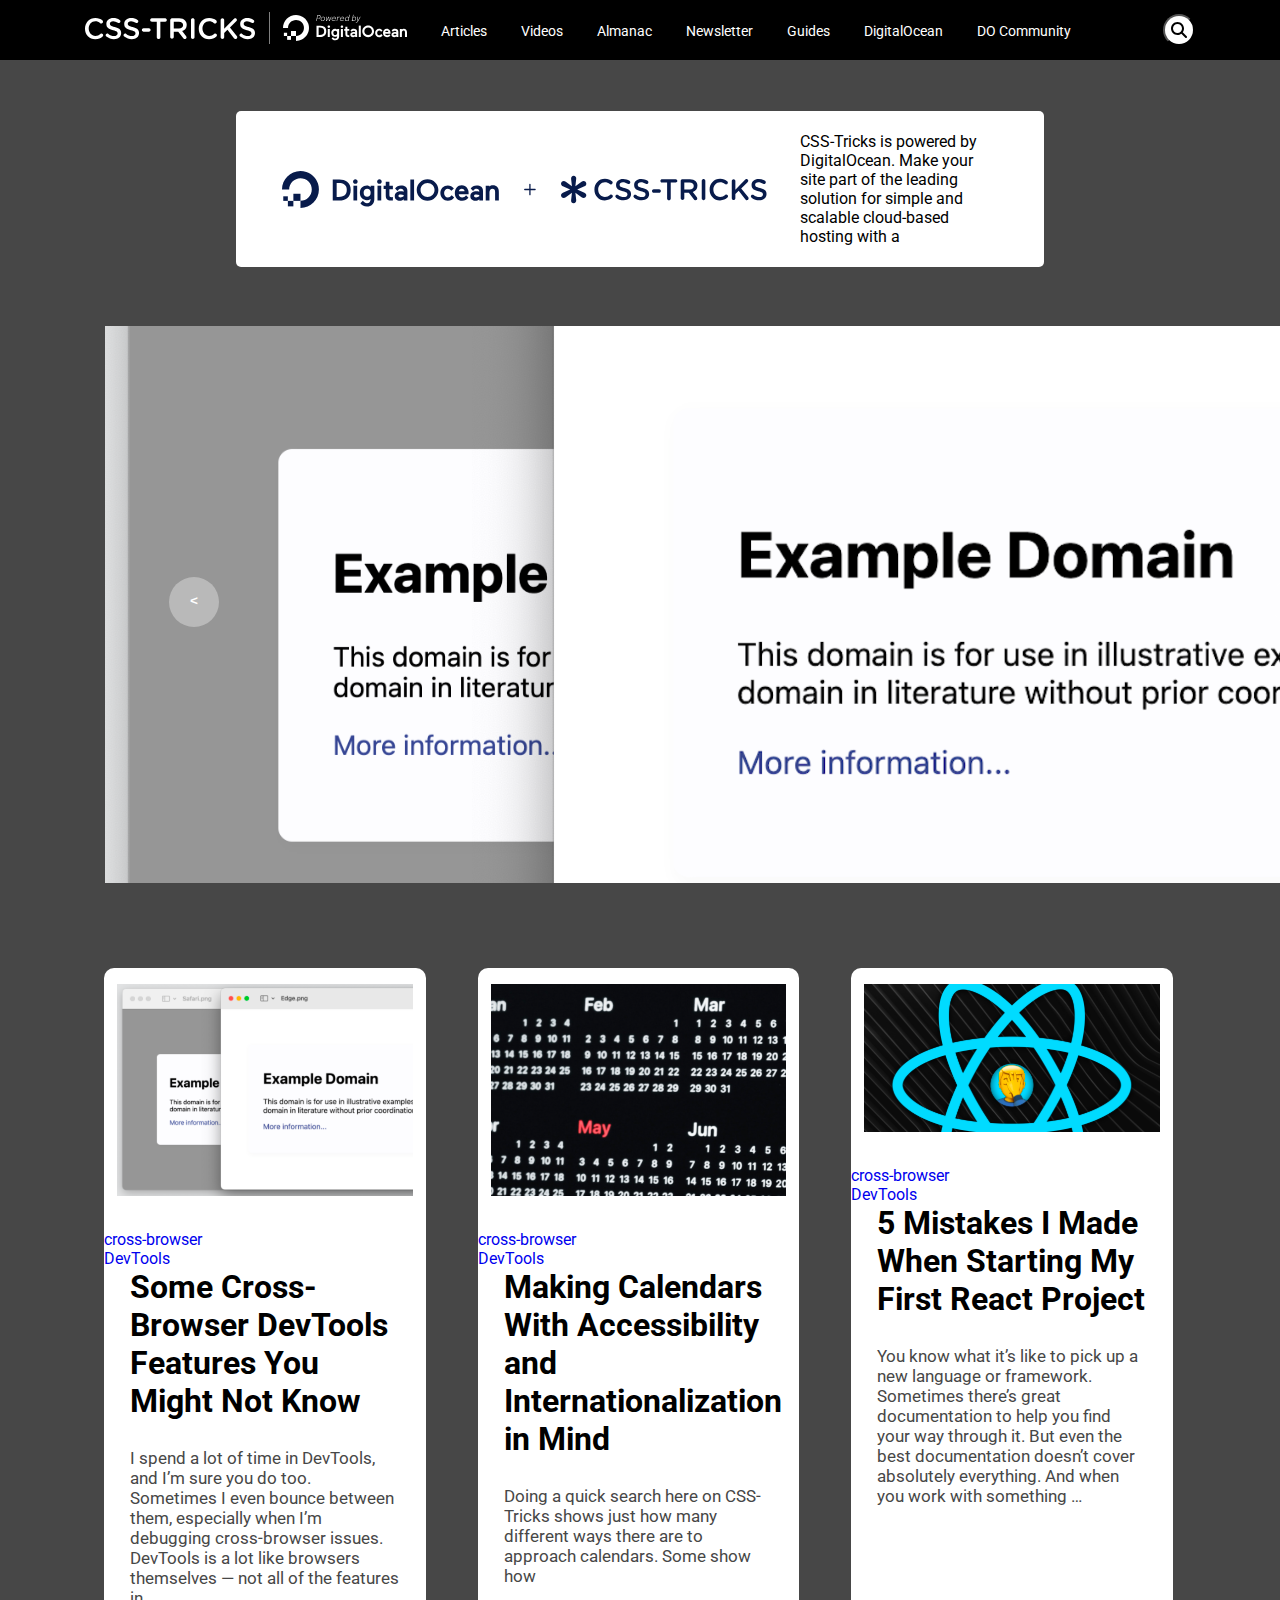
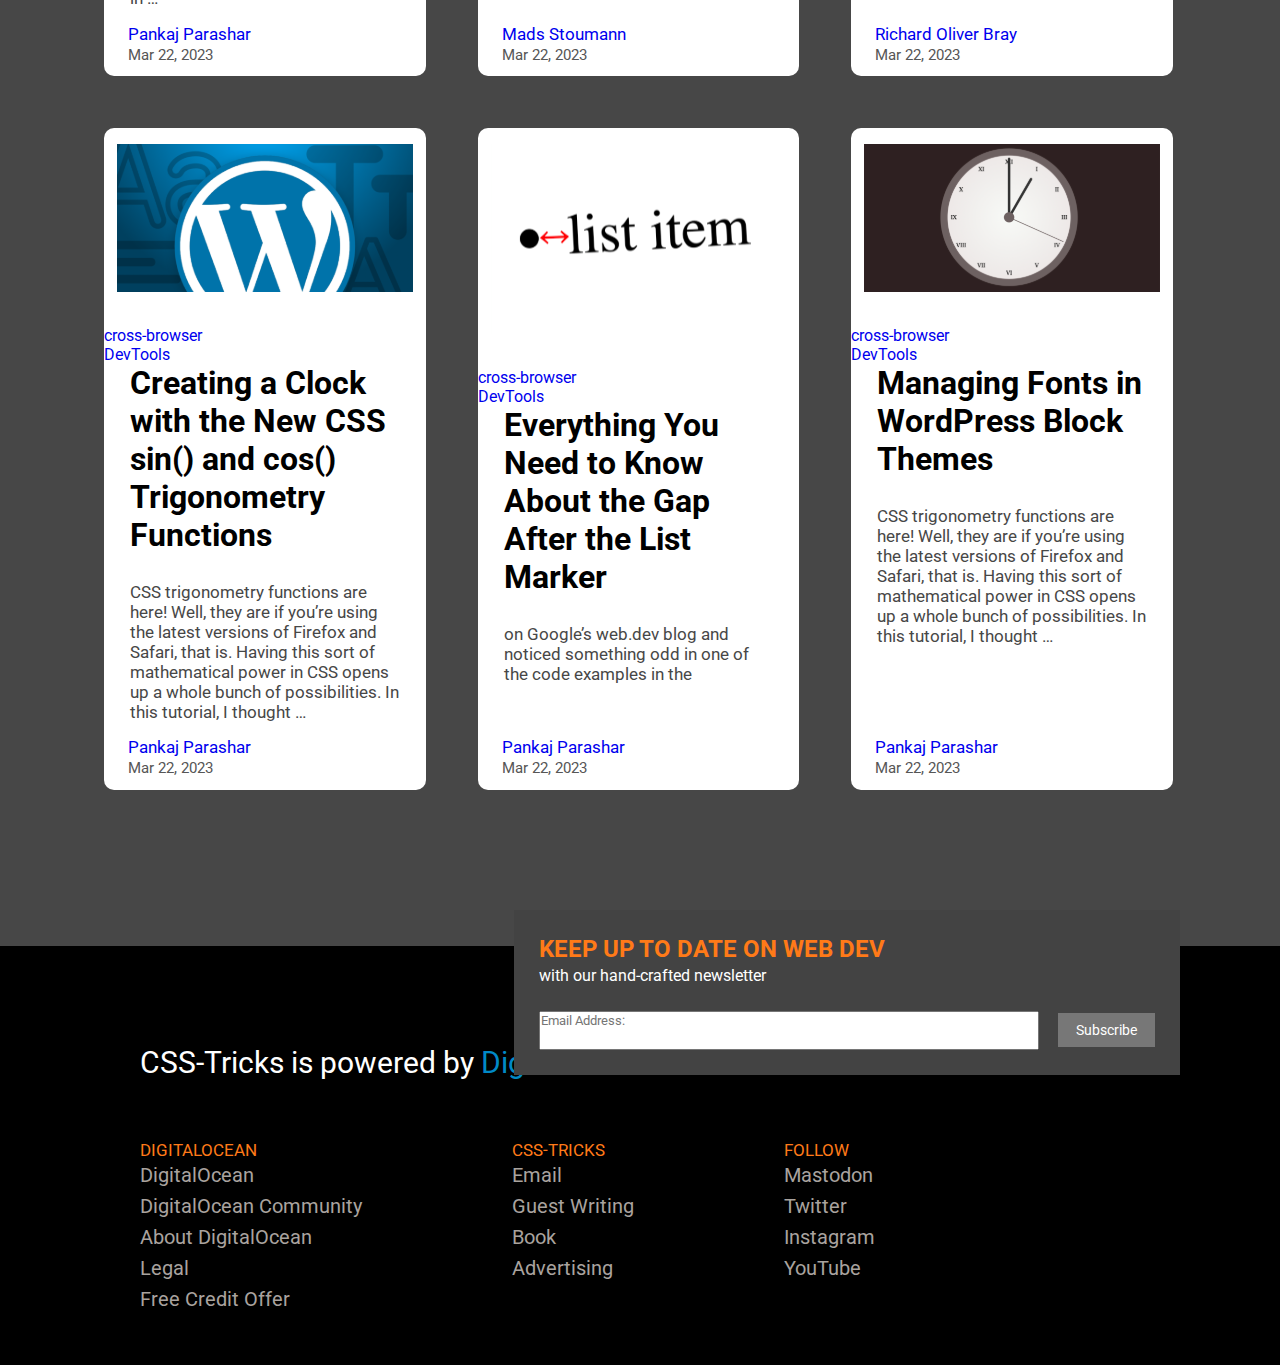
<file: index.html>
<!DOCTYPE html>
<html lang="en">
<head>
    <link rel="preconnect" href="https://fonts.googleapis.com">
<link rel="preconnect" href="https://fonts.gstatic.com" crossorigin>
<link href="https://fonts.googleapis.com/css2?family=Roboto&display=swap" rel="stylesheet">
    <meta charset="UTF-8">
    <meta name="viewport" content="width=device-width, initial-scale=1.0">
    <link rel="stylesheet" href="https://cdnjs.cloudflare.com/ajax/libs/font-awesome/5.15.3/css/all.min.css">
    <link rel="stylesheet" href="./css/home.css">
    <title>Assignment 1</title>
</head>
<body>
    <div class="nav-bar">
        <ul class="menu">
            <li><a href="./index.html"><img src="./images/logo1.svg" alt=""></a></li>
            <li><a href="#">Articles</a></li>
            <li><a href="#">Videos</a></li>
            <li><a href="#">Almanac</a></li>
            <li><a href="#">Newsletter</a></li>
            <li><a href="#">Guides</a></li>
            <li><a href="#">DigitalOcean</a></li>
            <li><a href="#">DO Community</a></li>
        </ul>
        <button class="search-icon"><img src="./images/search-icon.svg" alt=""></button>
    </div>
    <main>
        <div class="intro">
            <img src="./images/logo2.svg" alt="">
            <p>CSS-Tricks is powered by DigitalOcean. Make your site part of the leading solution for simple and scalable cloud-based hosting with a</p>
        </div>
        <div class="slider">
            <div class="list">
                <div class="item">
                    <img src="./images/card-image1.svg" alt="">
                </div>
                <div class="item">
                    <img src="./images/card-image2.svg" alt="">
                </div>
                <div class="item">
                    <img src="./images/card-image3.svg" alt="">
                </div>
                <div class="item">
                    <img src="./images/card-image4.svg" alt="">
                </div>
                <div class="item">
                    <img src="./images/card-image5.svg" alt="">
                </div>
            </div>
            <div class="buttons">
                <button id="prev"><</button>
                <button id="next">></button>
            </div>
        </div>
        <div class="list-card">
           <a href="./detailnews.html" class="card-news">
            <img src="./images/card-image1.svg" alt="">
            <div class="keyword" >
                <p>cross-browser</p>
                <p>DevTools</p>
            </div>
            <h1>Some Cross-Browser DevTools Features You Might Not Know</h1>
            <span>I spend a lot of time in DevTools, and I’m sure you do too. Sometimes I even bounce between them, especially when I’m debugging cross-browser issues. DevTools is a lot like browsers themselves — not all of the features in …</span>
            <div class="author">
                 <div class="name_author">Pankaj Parashar</div>
                 <div class="date">Mar 22, 2023</div>
            </div> 
           </a>
           <a href="./detailnews.html" class="card-news">
            <img src="./images/card-image2.svg" alt="">
            <div class="keyword" >
                <p>cross-browser</p>
                <p>DevTools</p>
            </div>
            <h1>Making Calendars With Accessibility and Internationalization in Mind</h1>
            <span>Doing a quick search here on CSS-Tricks shows just how many different ways there are to approach calendars. Some show how</span>
            <div class="author">
                 <div class="name_author">Mads Stoumann</div>
                 <div class="date">Mar 22, 2023</div>
            </div> 
           </a>
           <a href="./detailnews.html" class="card-news">
            <img src="./images/card-image3.svg" alt="">
            <div class="keyword" >
                <p>cross-browser</p>
                <p>DevTools</p>
            </div>
            <h1>5 Mistakes I Made When Starting My First React Project</h1>
            <span>You know what it’s like to pick up a new language or framework. Sometimes there’s great documentation to help you find your way through it. But even the best documentation doesn’t cover absolutely everything. And when you work with something …</span>
            <div class="author">
                 <div class="name_author">Richard Oliver Bray</div>
                 <div class="date">Mar 22, 2023</div>
            </div> 
           </a>
           <a href="./detailnews.html" class="card-news">
            <img src="./images/card-image4.svg" alt="">
            <div class="keyword" >
                <p>cross-browser</p>
                <p>DevTools</p>
            </div>
            <h1>Creating a Clock with the New CSS sin() and cos() Trigonometry Functions</h1>
            <span>CSS trigonometry functions are here! Well, they are if you’re using the latest versions of Firefox and Safari, that is. Having this sort of mathematical power in CSS opens up a whole bunch of possibilities. In this tutorial, I thought …</span>
            <div class="author">
                 <div class="name_author">Pankaj Parashar</div>
                 <div class="date">Mar 22, 2023</div>
            </div> 
           </a>
           <a href="./detailnews.html" class="card-news">
            <img src="./images/card-image6.svg" alt="">
            <div class="keyword" >
                <p>cross-browser</p>
                <p>DevTools</p>
            </div>
            <h1>Everything You Need to Know About the Gap After the List Marker</h1>
            <span>on Google’s web.dev blog and noticed something odd in one of the code examples in the</span>
            <div class="author">
                 <div class="name_author">Pankaj Parashar</div>
                 <div class="date">Mar 22, 2023</div>
            </div> 
           </a>
           <a href="./detailnews.html" class="card-news">
            <img src="./images/card-image5.svg" alt="">
            <div class="keyword" >
                <p>cross-browser</p>
                <p>DevTools</p>
            </div>
            <h1>Managing Fonts in WordPress Block Themes</h1>
            <span>CSS trigonometry functions are here! Well, they are if you’re using the latest versions of Firefox and Safari, that is. Having this sort of mathematical power in CSS opens up a whole bunch of possibilities. In this tutorial, I thought …</span>
            <div class="author">
                 <div class="name_author">Pankaj Parashar</div>
                 <div class="date">Mar 22, 2023</div>
            </div> 
           </a>
        </div>
    </main>  
    <footer>
        <div class="foot-title">
            <span>CSS-Tricks is powered by </span><a href="">DigitalOcean</a>
        </div>
        <div class="foot-info">
            <ul class="foot-menu">
                <div class="title">DigitalOcean</div>
                <li><a href="">DigitalOcean</a></li>
                <li><a href="">DigitalOcean Community</a></li>
                <li><a href="">About DigitalOcean</a></li>
                <li><a href="">Legal</a></li>
                <li><a href="">Free Credit Offer</a></li>
            </ul>
            <ul class="foot-menu"><div class="title">CSS-Tricks</div>
                <li><a href="">Email</a></li>
                <li><a href="">Guest Writing</a></li>
                <li><a href="">Book</a></li>
                <li><a href="">Advertising</a></li>
            </ul>
            <ul class="foot-menu"><div class="title">Follow</div>
                <li><a href="">Mastodon</a></li>
                <li><a href="">Twitter</a></li>
                <li><a href="">Instagram</a></li>
                <li><a href="">YouTube</a></li>
            </ul>
        </div>
    </footer>
    <div class="keep-up">
        <h2>Keep up to date on web dev</h2>
        <p>with our hand-crafted newsletter</p>
        <form>
            <input type="text" placeholder="Email Address:">
            <button>Subscribe</button>
          </form>
    </div>
    <div class="model d-none">
        <div class="model-container">
            <div class="model-search">
                <input type="text">
                <button><img src="./images/search-icon.svg" alt=""></button>
            </div>
            <ul class="listNews">
            </ul>
    </div>
    <script src="./js/listNews.js"></script>
    <script src="./js/slide.js"></script>
    <script src="./js/model.js"></script>
    <script src="./js/search.js"></script>

</body>
</html>
</file>
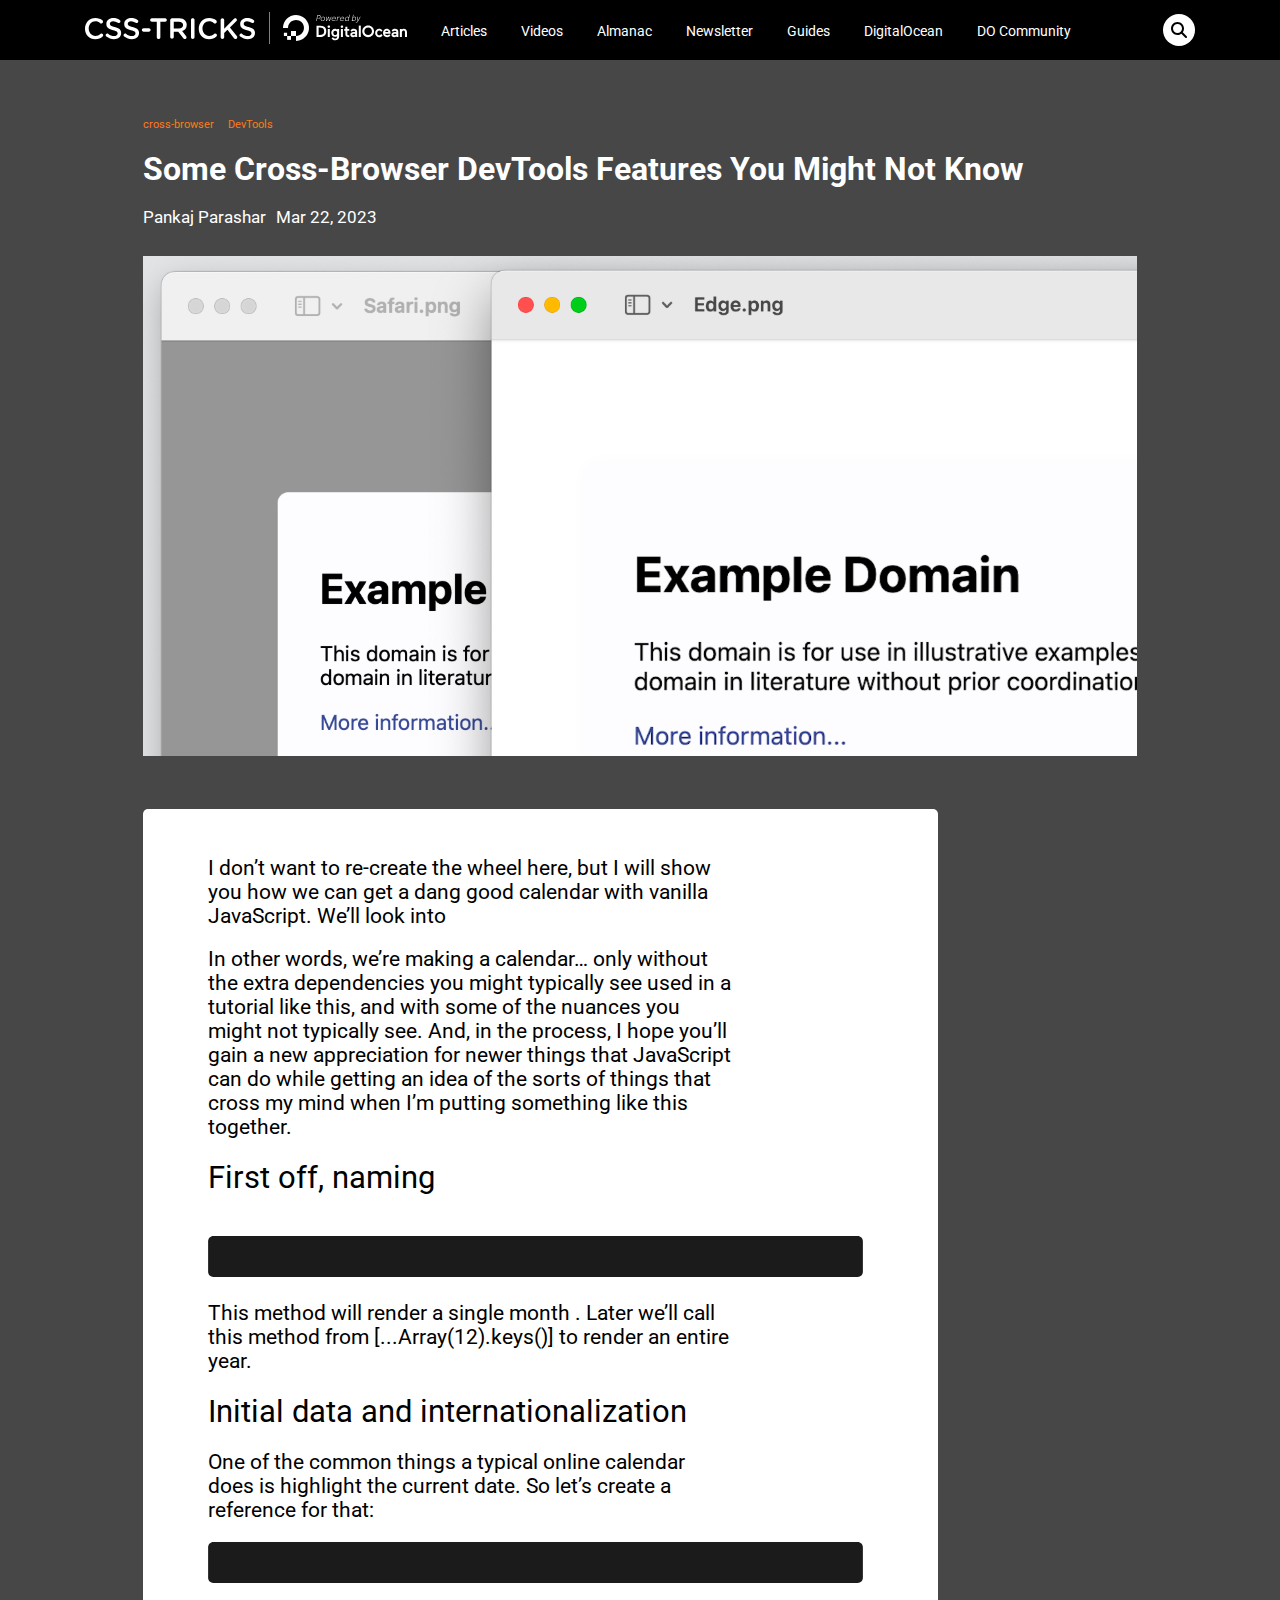
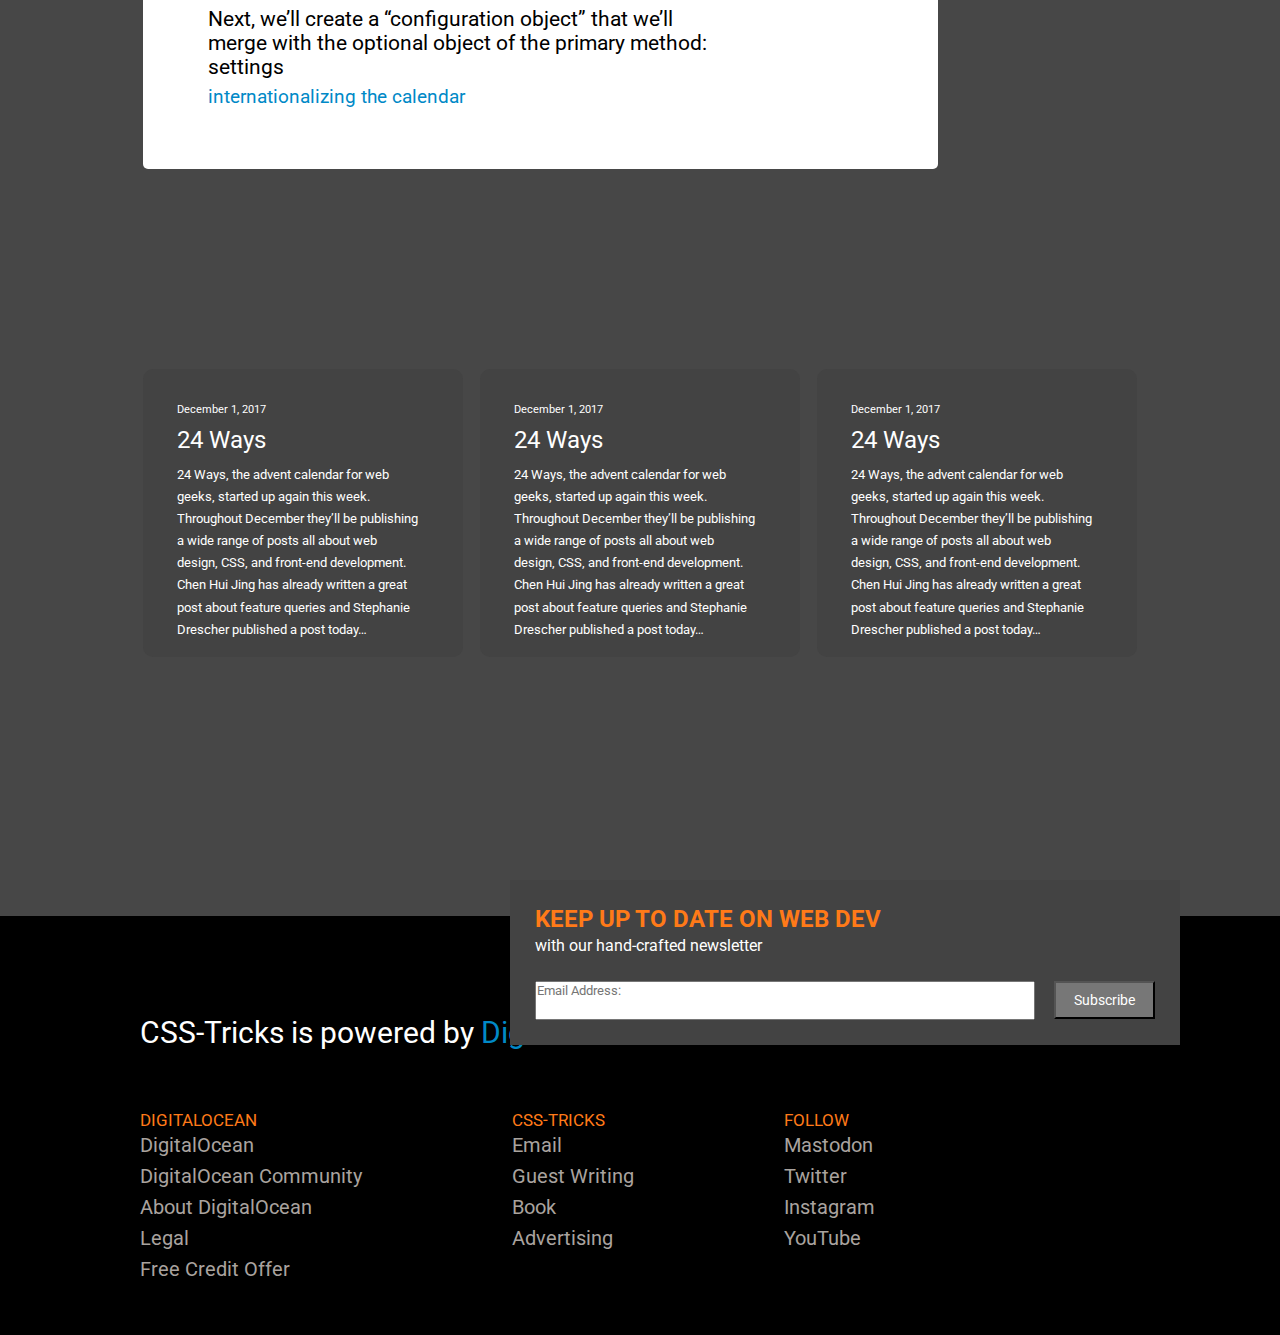
<file: detailnews.html>
<!DOCTYPE html>
<html lang="en">
<head>
    <link rel="preconnect" href="https://fonts.googleapis.com">
<link rel="preconnect" href="https://fonts.gstatic.com" crossorigin>
<link href="https://fonts.googleapis.com/css2?family=Roboto&display=swap" rel="stylesheet">
    <meta charset="UTF-8">
    <meta name="viewport" content="width=device-width, initial-scale=1.0">
    <title>Document</title>
    <link rel="stylesheet" href="./css/detail.css">
</head>
<body>
    <div class="nav-bar">
        <ul class="menu">
            <li><a href="index.html"><img src="./images/logo1.svg" alt=""></a></li>
            <li><a href="#">Articles</a></li>
            <li><a href="#">Videos</a></li>
            <li><a href="#">Almanac</a></li>
            <li><a href="#">Newsletter</a></li>
            <li><a href="#">Guides</a></li>
            <li><a href="#">DigitalOcean</a></li>
            <li><a href="#">DO Community</a></li>
        </ul>
        <div class="search-icon"><img src="./images/search-icon.svg" alt=""></div>
    </div>
    <main>
        <div class="keyword" >
            <p>cross-browser</p>
            <p>DevTools</p>
        </div>
        <h1>Some Cross-Browser DevTools Features You Might Not Know</h1>
        <div class="author">
            <div class="name_author">Pankaj Parashar</div>
            <div class="date">Mar 22, 2023</div>
       </div>
       <div class="image">
            <img src="./images/card-image1.svg" alt="">
        </div>
        <div class="post">
            <p>I don’t want to re-create the wheel here, but I will show you how we can get a dang good calendar with vanilla JavaScript. We’ll look into</p>
            <br>
            <p>In other words, we’re making a calendar… only without the extra dependencies you might typically see used in a tutorial like this, and with some of the nuances you might not typically see. And, in the process, I hope you’ll gain a new appreciation for newer things that JavaScript can do while getting an idea of the sorts of things that cross my mind when I’m putting something like this together.</p>
            <div class="title">First off, naming</div>
           
            <img src="./images/image1-news1.svg" alt="">
            <p>This method will render
                a single month
                . Later we’ll call this method from
                [...Array(12).keys()]
                to render an entire year.
            </p> 
                <div class="title">
                    Initial data and internationalization
                </div>
                <p>One of the common things a typical online calendar does is highlight the current date. So let’s create a reference for that:</p>
                <img src="./images/image1-news1.svg" alt="">
                <p>Next, we’ll create a “configuration object” that we’ll merge with the optional
                    object of the primary method:
                    settings</p>
                    <a href="">internationalizing the calendar</a>
        </div>
        <div class="more-info">
            <div class="item">
                <div class="date">December 1, 2017</div>
                <div class="title">24 Ways</div>
                <div class="desc">24 Ways, the advent calendar for web geeks, started up again this week. Throughout December they’ll be publishing a wide range of posts all about web design, CSS, and front-end development. Chen Hui Jing has already written a great post about feature queries and Stephanie Drescher published a post today…</div>
            </div>
            <div class="item">
                <div class="date">December 1, 2017</div>
                <div class="title">24 Ways</div>
                <div class="desc">24 Ways, the advent calendar for web geeks, started up again this week. Throughout December they’ll be publishing a wide range of posts all about web design, CSS, and front-end development. Chen Hui Jing has already written a great post about feature queries and Stephanie Drescher published a post today…</div>
            </div>
            <div class="item">
                <div class="date">December 1, 2017</div>
                <div class="title">24 Ways</div>
                <div class="desc">24 Ways, the advent calendar for web geeks, started up again this week. Throughout December they’ll be publishing a wide range of posts all about web design, CSS, and front-end development. Chen Hui Jing has already written a great post about feature queries and Stephanie Drescher published a post today…</div>
            </div>
        </div>
    </main>
    <footer>
        <div class="foot-title">
            <span>CSS-Tricks is powered by </span><a href="">DigitalOcean</a>
        </div>
        <div class="foot-info">
            <ul class="foot-menu">
                <div class="title">DigitalOcean</div>
                <li><a href="">DigitalOcean</a></li>
                <li><a href="">DigitalOcean Community</a></li>
                <li><a href="">About DigitalOcean</a></li>
                <li><a href="">Legal</a></li>
                <li><a href="">Free Credit Offer</a></li>
            </ul>
            <ul class="foot-menu"><div class="title">CSS-Tricks</div>
                <li><a href="">Email</a></li>
                <li><a href="">Guest Writing</a></li>
                <li><a href="">Book</a></li>
                <li><a href="">Advertising</a></li>
            </ul>
            <ul class="foot-menu"><div class="title">Follow</div>
                <li><a href="">Mastodon</a></li>
                <li><a href="">Twitter</a></li>
                <li><a href="">Instagram</a></li>
                <li><a href="">YouTube</a></li>
            </ul>
        </div>
    </footer>
    <div class="keep-up">
        <h2>Keep up to date on web dev</h2>
        <p>with our hand-crafted newsletter</p>
        <form>
            <input type="text" placeholder="Email Address:">
            <button>Subscribe</button>
          </form>
    </div>
    <div class="model d-none">
        <div class="model-container">
            <div class="model-search">
                <input type="text">
                <button><img src="./images/search-icon.svg" alt=""></button>
            </div>
            <ul class="listNews">
            </ul>
    </div>
    <script src="./js/listNews.js"></script>
    <script src="./js/model.js"></script>
    <script src="./js/search.js"></script>
</body>
</html>
</file>
<file: css/home.css>
*{
    margin: 0;
    padding: 0;
    box-sizing: border-box;
    font-family: 'Roboto', sans-serif;
}
body{
    position: relative;
}
.nav-bar{
    background-color: black;
    padding: 12px 85px;
    justify-content: space-between;
    display: flex;
    align-items: center;
    justify-content: space-between;
    ul{
        display: flex;
        align-items: center;
        justify-content: center;
        gap: 34px;
    }
    ul li a{
        text-decoration: none;
        color:white;
        font-size: 14px;
        font-weight: 400;
        &:hover{
            color: #FF7A18;
        }
    }
}
.search-icon{
    display: flex;
    align-items: center;
    justify-content: center;
    width: 32px;
    height: 32px;   
    background-color: white;
    border-radius: 50%;
    cursor: pointer;
    transition: 0.3s;
    &:hover{
        scale: 1.2;
    }
}
main{
    background-color: #474747;  
    display: flex;
    flex-direction: column;
}
.intro{
    background-color: white;
    display: flex;
    align-items: center;
    justify-content: center;
    border-radius: 5px;
    width: auto;
    margin: 51px 236px 59px;
    gap: 33px;
    padding: 21px 46px ;
}
.slider{
    margin: 0 105px 85px;   
    width: 1300px;
    max-width: 100vw;
    height:557px;
    position: relative;
    overflow: hidden;
    .list{
        position: absolute;
        width: max-content;
        height: 100%;
        left: 0;
        top: 0;
        display: flex;
        transition: 1s;
        img{
            width: 1300px;
            max-width: 100vw;
            height: 100%;
            object-fit: cover;
        }
    }
    .buttons{
        position: absolute;
        top: 45%;
        left: 5%;
        width: 90%;
        display: flex;
        justify-content: space-between;
        button{
            width: 50px;
            height: 50px;
            border-radius: 50%;
            background-color: #fff5;
            color: #fff;
            border: none;
            font-family: monospace;
            font-weight: bold;
        }
    }
}
.list-card{
    display: flex;  
    gap: 52px;
    margin: 0 104px 156px;
    flex-wrap: wrap;
}
.card-news{
    text-decoration: none;
    position: relative;
    display: flex;
    flex-direction: column;
    background-color: white;
    border-radius: 10px;
    width: 30%;
    transition: .3s;
    img{
        margin: 16px 13px 34px;
    }
    h1{
        margin: 0 26px 28px;
        color: black;
    }
    span{
        margin: 0 26px 68px;
        color: #474747;
        font-size: 17px;
    }
    &:hover{
        scale: 1.02;
        box-shadow: rgba(250, 250, 250, 0.955) 0px 5px 15px;
    }
}
 j
.keyword{
    display: flex;
    gap: 14px;
    font-size: 11px;
    color: #FF7A18;
    margin: 10px 26px;
}


.author{
    position: absolute;
    bottom: 10px;
    left: 24px;
}
.name_author{
    font-size: 17px;
}
.date{
    font-size: 15px;
    color: #565656;
    line-height: 22.46px;
}
footer{
    background-color: black;
    display: flex;
    flex-direction: column;

}
.foot-title{
    font-size: 30px;
    margin: 99px 140px 60px;
    span{
        color: white;
    }
    a{
        color: #0089C7;
        text-decoration: none;
    }
}
.foot-info{
    display: flex;
    gap: 150px;
    margin:0 140px 50px;
    .title{
        color: #FF7A18;
        font-size: 17px;
        list-style: none;
        text-transform: uppercase;
    }
    a{
        line-height:31px;
        text-decoration: none;
        font-size: 20px;
        color: #A9A39F;
        &:hover{
            color: white;
        }
    }
}
.keep-up{
    position: absolute;
    display: flex;
    flex-direction: column;
    background-color: #434343;
    bottom: 290px;
    right: 100px;
    padding: 25px;
    h2{
        text-transform: uppercase;
        color: #FF7A18;
        margin-bottom: 3px;
    }
    p{
        color: white;
        margin-bottom: 26px;
    }
    form{
        display: flex;
        align-items: center;
        justify-content: center;
        gap: 19px;
    }
    input{
        width: 500px;
        padding-bottom: 20px;
        font-size: 13px;
        outline: none;
    }
    button{
        font-size: 14px;
        background-color: #777777;
        color: white;
        padding: 9px 18px;
        border: none;
    }
}
.d-none{
    display: none;
}
.d-block{
    display: block;
}
.model{
    position: fixed;
    top: 0;
    left: 0;
    right: 0;
    bottom: 0;
    background-color:rgba(0, 0, 0, 0.5);
    .model-container{ 
        display: flex;
        background-color: black;
        padding: 34px;
        width: 70%; 
        position: absolute;
        top: 50px;
        left: 50px;
        flex-direction: column;
        .model-search{
            display: flex;
            align-items: center;
            justify-content: center;
            width: 100%;
            gap: 21px;
            input{
                width: 90%;
                font-size: 20px;
                padding:15px;
                outline: none;

            }
            button{
                width: 50px;
                height: 50px;
                border-radius: 50%;
                background-color: white;
                cursor: pointer;
                border: none;
            }
        }
        li a{
            color: white;
            text-align: left;
            margin: 15px;
            list-style: none;
            margin-top: 50px;
            font-size: 30px;
        }
    }
}.model{
    position: fixed;
    top: 0;
    left: 0;
    right: 0;
    bottom: 0;
    background-color:rgba(0, 0, 0, 0.5);
    .model-container{ 
        display: flex;
        background-color: black;
        padding: 34px;
        width: 70%; 
        position: absolute;
        top: 50px;
        left: 50px;
        flex-direction: column;
        .model-search{
            display: flex;
            align-items: center;
            justify-content: center;
            width: 100%;
            gap: 21px;
            input{
                width: 90%;
                font-size: 20px;
                padding:15px;
                border: none;
            }
            button{
                width: 50px;
                height: 50px;
                border-radius: 50%;
                background-color: white;
                cursor: pointer;
            }
        }
        li a{
            color: white;
            text-align: left;
            margin: 15px;
            display: block;
            text-decoration: none;
            list-style: none;
            margin-top: 50px;
            font-size: 30px;
        }
    }
}
</file>
<file: css/detail.css>
*{
    margin: 0;
    padding: 0;
    box-sizing: border-box;
    font-family: 'Roboto', sans-serif;
}
body{
    position: relative;
}
.nav-bar{
    background-color: black;
    padding: 12px 85px;
    justify-content: space-between;
    display: flex;
    align-items: center;
    justify-content: space-between;
    ul{
        display: flex;
        align-items: center;
        justify-content: center;
        gap: 34px;
    }
    ul li a{
        text-decoration: none;
        color:white;
        font-size: 14px;
        font-weight: 400;
        &:hover{
            color: #FF7A18;
        }
    }
}
.search-icon{
    display: flex;
    align-items: center;
    justify-content: center;
    width: 32px;
    height: 32px;   
    background-color: white;
    border-radius: 50%;
    cursor: pointer;
    transition: 0.3s;
    &:hover{
        scale: 1.2;
    }
}
main{
    background-color: #474747;  
    display: flex;
    flex-direction: column;
    padding: 0 143px 259px;
}
footer{
    background-color: black;
    display: flex;
    flex-direction: column;
}
.foot-title{
    font-size: 30px;
    margin: 99px 140px 60px;
    span{
        color: white;
    }
    a{
        color: #0089C7;
        text-decoration: none;
    }
}
.foot-info{
    display: flex;
    gap: 150px;
    margin:0 140px 50px;
    .title{
        color: #FF7A18;
        font-size: 17px;
        list-style: none;
        text-transform: uppercase;
    }
    a{
        line-height:31px;
        text-decoration: none;
        font-size: 20px;
        color: #A9A39F;
    }
}
.keep-up{
    position: absolute;
    display: flex;
    flex-direction: column;
    background-color: #434343;
    bottom: 290px;
    right: 100px;
    padding: 25px;
    h2{
        text-transform: uppercase;
        color: #FF7A18;
        margin-bottom: 3px;
    }
    p{
        color: white;
        margin-bottom: 26px;
    }
    form{
        display: flex;
        align-items: center;
        justify-content: center;
        gap: 19px;
    }
    input{
        width: 500px;
        padding-bottom: 20px;
        font-size: 13px;
    }
    button{
        font-size: 14px;
        background-color: #777777;
        color: white;
        padding: 9px 18px;
    }
}
.keyword{
    display: flex;
    gap: 14px;
    color: #FF7A18;
    font-size: 11px;
    margin-top: 58px;
}
h1{
    color: white;
    line-height:76.03px;
}
.author{
    display: flex;
    gap: 10px;
    color: white;
    font-size: 17px;
}
.image{
    width:100%;
    height: 500px;
    overflow: hidden;
    margin: 29px 0 53px;
    img{
      width: 100%;
    }
}
.post{
    background-color: white;
    padding: 47px 75px 55px 65px;
    border-radius: 5px;
    width: 80%;
    p{
        font-size: 21px;
        width: 80%;
    }
    .title{
        margin: 20px 0;
        font-size: 31px;
    }
    img{
        margin: 20px 0;
        width: 100%;
    }
    a{
        text-decoration: none;
        font-size: 19px;
        color: #0089C7;
        line-height:35.25px;
    }
}
.more-info{
    display: flex;
    gap: 17px;
    margin-top: 200px;
    .item{
        background-color: #434343;
        color: white;
        display: flex;
        flex-direction: column;
        gap: 10px;
        padding: 34px 43px 16px 34px;
        border-radius: 10px;
        transition: 0.3s;
        &:hover{
            scale: 1.03;
            box-shadow: rgba(177, 177, 178, 0.2) 0px 7px 29px 0px;
        }
    }
    .date{
        font-size: 11px;
    }
    .title{
        font-size: 24px;
    }
    .desc{
        font-size: 13px;
        line-height: 22.03px;
    }
}
.d-none{
    display: none;
}
.d-block{
    display: block;
}
.model{
    position: fixed;
    top: 0;
    left: 0;
    right: 0;
    bottom: 0;
    background-color:rgba(0, 0, 0, 0.5);
    .model-container{ 
        display: flex;
        background-color: black;
        padding: 34px;
        width: 70%; 
        position: absolute;
        top: 50px;
        left: 50px;
        flex-direction: column;
        .model-search{
            display: flex;
            align-items: center;
            justify-content: center;
            width: 100%;
            gap: 21px;
            input{
                width: 90%;
                font-size: 20px;
                padding:15px;
                border: none;
            }
            button{
                width: 50px;
                height: 50px;
                border-radius: 50%;
                background-color: white;
                cursor: pointer;
            }
        }
        li a{
            color: white;
            text-align: left;
            margin: 15px;
            list-style: none;
            margin-top: 50px;
            font-size: 30px;
        }
    }
}.model{
    position: fixed;
    top: 0;
    left: 0;
    right: 0;
    bottom: 0;
    background-color:rgba(0, 0, 0, 0.5);
    .model-container{ 
        display: flex;
        background-color: black;
        padding: 34px;
        width: 70%; 
        position: absolute;
        top: 50px;
        left: 50px;
        flex-direction: column;
        .model-search{
            display: flex;
            align-items: center;
            justify-content: center;
            width: 100%;
            gap: 21px;
            input{
                width: 90%;
                font-size: 20px;
                padding:15px;
                border: none;
            }
            button{
                width: 50px;
                height: 50px;
                border-radius: 50%;
                background-color: white;
                cursor: pointer;
            }
        }
        li a{
            color: white;
            text-align: left;
            text-decoration: none;
            display: block;
            margin: 15px;
            list-style: none;
            margin-top: 50px;
            font-size: 30px;
        }
    }
}
</file>
